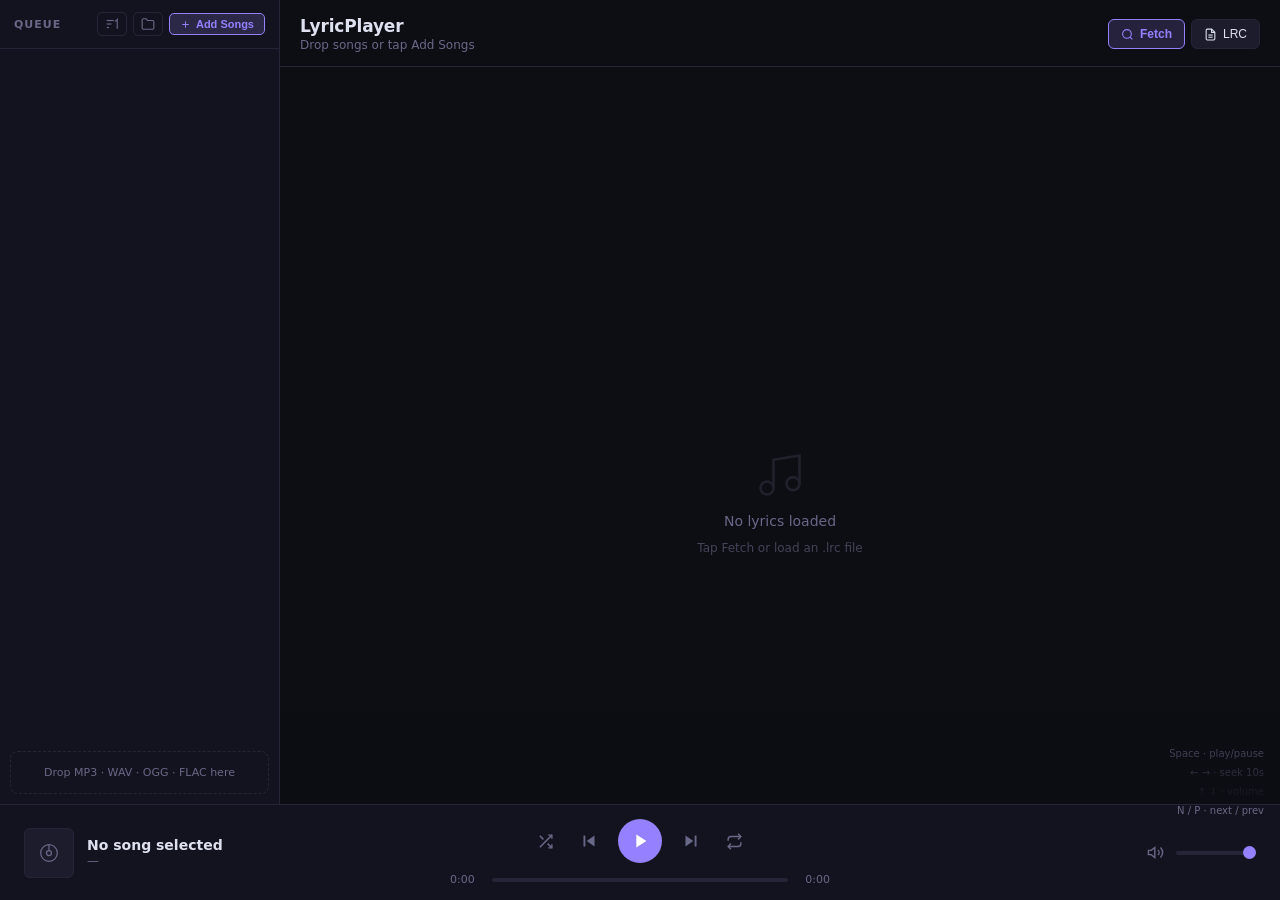
<file: index.html>
<!DOCTYPE html>
<html lang="en">
<head>
<meta charset="UTF-8">
<meta name="viewport" content="width=device-width, initial-scale=1.0, viewport-fit=cover">
<title>LyricPlayer</title>
<link rel="stylesheet" href="styles.css">
<link rel="manifest" href="manifest.json">
<meta name="theme-color" content="#9580ff">
<meta name="mobile-web-app-capable" content="yes">
<meta name="apple-mobile-web-app-capable" content="yes">
<meta name="apple-mobile-web-app-status-bar-style" content="black-translucent">
<meta name="apple-mobile-web-app-title" content="LyricPlayer">
<link rel="apple-touch-icon" href="icon.svg">
</head>
<body>
<div class="app">
  <div class="content">
    <div class="sb-backdrop" id="sbBackdrop"></div>

    <aside class="sidebar" id="sidebar">
      <div class="sb-head">
        <div class="sb-head-row">
          <h2>Queue</h2>
          <div class="sb-btns">
            <button class="icon-btn" id="sortBtn" title="Sort by filename (A→Z)">
              <svg width="14" height="14" viewBox="0 0 24 24" fill="none" stroke="currentColor" stroke-width="2"><line x1="3" y1="6" x2="15" y2="6"/><line x1="3" y1="12" x2="11" y2="12"/><line x1="3" y1="18" x2="7" y2="18"/><polyline points="17 8 21 4 21 20"/></svg>
            </button>
            <button class="icon-btn" id="folderBtn" title="Set library folder">
              <svg width="14" height="14" viewBox="0 0 24 24" fill="none" stroke="currentColor" stroke-width="2"><path d="M22 19a2 2 0 0 1-2 2H4a2 2 0 0 1-2-2V5a2 2 0 0 1 2-2h5l2 3h9a2 2 0 0 1 2 2z"/></svg>
            </button>
            <button class="add-btn" id="addBtn">
              <svg width="11" height="11" viewBox="0 0 24 24" fill="currentColor"><path d="M19 11h-6V5h-2v6H5v2h6v6h2v-6h6z"/></svg>
              Add Songs
            </button>
          </div>
        </div>
        <div class="lib-status" id="libStatus">
          <div class="lib-dot"></div>
          <div class="lib-name" id="libName">Library</div>
          <button class="lib-reload" id="libReload" title="Reload library">
            <svg width="13" height="13" viewBox="0 0 24 24" fill="none" stroke="currentColor" stroke-width="2"><polyline points="1 4 1 10 7 10"/><path d="M3.51 15a9 9 0 1 0 .49-3.17"/></svg>
          </button>
        </div>
      </div>
      <div class="playlist" id="playlist"></div>
      <div class="sb-drop" id="sbDrop">Drop MP3 · WAV · OGG · FLAC here</div>
    </aside>

    <main class="lyrics-panel">
      <div class="lyr-head">
        <button class="mob-q-btn" id="mobQBtn" title="Queue">
          <svg width="20" height="20" viewBox="0 0 24 24" fill="none" stroke="currentColor" stroke-width="2"><line x1="3" y1="6" x2="21" y2="6"/><line x1="3" y1="12" x2="21" y2="12"/><line x1="3" y1="18" x2="15" y2="18"/></svg>
        </button>
        <div class="song-info">
          <div class="si-title" id="siTitle">LyricPlayer</div>
          <div class="si-artist" id="siArtist">Drop songs or tap Add Songs</div>
        </div>
        <div class="head-btns">
          <button class="fetch-btn" id="fetchBtn" title="Auto-fetch lyrics from LRCLIB">
            <svg class="fetch-icon" width="13" height="13" viewBox="0 0 24 24" fill="none" stroke="currentColor" stroke-width="2"><circle cx="11" cy="11" r="8"/><path d="m21 21-4.35-4.35"/></svg>
            Fetch
          </button>
          <button class="lrc-btn" id="lrcBtn">
            <svg width="13" height="13" viewBox="0 0 24 24" fill="none" stroke="currentColor" stroke-width="2"><path d="M14 2H6a2 2 0 0 0-2 2v16a2 2 0 0 0 2 2h12a2 2 0 0 0 2-2V8z"/><polyline points="14 2 14 8 20 8"/><line x1="16" y1="13" x2="8" y2="13"/><line x1="16" y1="17" x2="8" y2="17"/></svg>
            LRC
          </button>
        </div>
      </div>
      <div class="lyr-wrap">
        <div class="fade-top"></div>
        <div class="fade-bot"></div>
        <div class="lyr-scroll" id="lyrScroll">
          <div class="spacer"></div>
          <div class="no-lyr">
            <svg width="52" height="52" viewBox="0 0 24 24" fill="none" stroke="currentColor" stroke-width="1.2"><path d="M9 18V5l12-2v13"/><circle cx="6" cy="18" r="3"/><circle cx="18" cy="16" r="3"/></svg>
            <p>No lyrics loaded</p>
            <small>Tap Fetch or load an .lrc file</small>
          </div>
          <div class="spacer"></div>
        </div>
      </div>
    </main>
  </div>

  <footer class="player-bar">
    <div class="p-left">
      <div class="art" id="artWrap">
        <img id="artImg" alt="">
        <span class="art-ph">
          <svg width="20" height="20" viewBox="0 0 24 24" fill="none" stroke="currentColor" stroke-width="1.5"><circle cx="12" cy="12" r="10"/><circle cx="12" cy="12" r="3"/><line x1="12" y1="9" x2="12" y2="2"/></svg>
        </span>
      </div>
      <div class="p-song">
        <div class="p-title" id="pTitle">No song selected</div>
        <div class="p-artist" id="pArtist">—</div>
      </div>
    </div>

    <div class="p-center">
      <div class="ctrl-row">
        <button class="cbtn" id="shuffleBtn" title="Shuffle (S)">
          <svg width="17" height="17" viewBox="0 0 24 24" fill="none" stroke="currentColor" stroke-width="2"><polyline points="16 3 21 3 21 8"/><line x1="4" y1="20" x2="21" y2="3"/><polyline points="21 16 21 21 16 21"/><line x1="15" y1="15" x2="21" y2="21"/><line x1="4" y1="4" x2="9" y2="9"/></svg>
        </button>
        <button class="cbtn" id="prevBtn" title="Prev (P)">
          <svg width="22" height="22" viewBox="0 0 24 24" fill="currentColor"><path d="M6 6h2v12H6zm3.5 6 8.5 6V6z"/></svg>
        </button>
        <button class="play-btn" id="playBtn" title="Play/Pause (Space)">
          <svg id="iPlay" width="22" height="22" viewBox="0 0 24 24" fill="currentColor"><path d="M8 5v14l11-7z"/></svg>
          <svg id="iPause" width="22" height="22" viewBox="0 0 24 24" fill="currentColor" style="display:none"><path d="M6 19h4V5H6v14zm8-14v14h4V5h-4z"/></svg>
        </button>
        <button class="cbtn" id="nextBtn" title="Next (N)">
          <svg width="22" height="22" viewBox="0 0 24 24" fill="currentColor"><path d="M6 18l8.5-6L6 6v12zm10-12v12h2V6h-2z"/></svg>
        </button>
        <button class="cbtn" id="repeatBtn" title="Repeat (R)">
          <svg width="17" height="17" viewBox="0 0 24 24" fill="none" stroke="currentColor" stroke-width="2"><polyline points="17 1 21 5 17 9"/><path d="M3 11V9a4 4 0 0 1 4-4h14"/><polyline points="7 23 3 19 7 15"/><path d="M21 13v2a4 4 0 0 1-4 4H3"/></svg>
        </button>
      </div>
      <div class="prog-row">
        <span class="tl" id="curT">0:00</span>
        <div class="prog" id="prog">
          <div class="prog-fill" id="progFill"></div>
          <div class="prog-thumb" id="progThumb"></div>
        </div>
        <span class="tl" id="totT">0:00</span>
      </div>
    </div>

    <div class="p-right">
      <button class="vol-btn" id="muteBtn" title="Mute (M)">
        <svg id="volIcon" width="17" height="17" viewBox="0 0 24 24" fill="none" stroke="currentColor" stroke-width="2"><polygon points="11 5 6 9 2 9 2 15 6 15 11 19 11 5"/><path d="M19.07 4.93a10 10 0 0 1 0 14.14M15.54 8.46a5 5 0 0 1 0 7.07"/></svg>
      </button>
      <input type="range" class="vol-slider" id="volSlider" min="0" max="1" step="0.01" value="1">
    </div>
  </footer>
</div>

<div class="drop-ov" id="dropOv">
  <div class="drop-box">
    <svg width="44" height="44" viewBox="0 0 24 24" fill="none" stroke="var(--accent)" stroke-width="1.5"><path d="M9 18V5l12-2v13"/><circle cx="6" cy="18" r="3"/><circle cx="18" cy="16" r="3"/></svg>
    <div class="dbt">Drop audio or LRC files</div>
    <div class="dbs">MP3 · WAV · OGG · FLAC · .lrc</div>
  </div>
</div>

<div class="kbd-hint">Space · play/pause<br>← → · seek 10s<br>↑ ↓ · volume<br>N / P · next / prev</div>
<div class="toast" id="toast"></div>

<input type="file" id="fileIn" accept="audio/*,.mp3,.wav,.ogg,.flac,.m4a,.aac,.opus" multiple style="display:none">
<input type="file" id="lrcIn" accept=".lrc,.txt" style="display:none">

<script src="app.js"></script>
</body>
</html>
</file>
<file: styles.css>
*,*::before,*::after{box-sizing:border-box;margin:0;padding:0}
:root{
  --bg:#0d0d14;--surface:#13131f;--surface2:#1c1c2d;--border:#252538;
  --accent:#9580ff;--accent-dim:rgba(149,128,255,.18);--accent-glow:rgba(149,128,255,.35);
  --text:#dde1f0;--muted:#686888;--cur:#fff;--ok:#4caf7d;--del:#f87171;
  --safe-bottom:env(safe-area-inset-bottom,0px);
}
html,body{height:100%;font-family:'Segoe UI',system-ui,sans-serif;background:var(--bg);color:var(--text);overflow:hidden;user-select:none;-webkit-tap-highlight-color:transparent}
.app{display:grid;grid-template-rows:1fr auto;height:100vh;height:100dvh}
.content{display:grid;grid-template-columns:280px 1fr;overflow:hidden}

/* ── Sidebar ── */
.sidebar{background:var(--surface);border-right:1px solid var(--border);display:flex;flex-direction:column;overflow:hidden;transition:transform .25s ease}
.sb-head{padding:12px 14px;border-bottom:1px solid var(--border);flex-shrink:0}
.sb-head-row{display:flex;align-items:center;justify-content:space-between;gap:6px}
.sb-head h2{font-size:11px;font-weight:700;letter-spacing:.09em;text-transform:uppercase;color:var(--muted)}
.sb-btns{display:flex;gap:6px;align-items:center}
.icon-btn{background:none;border:1px solid var(--border);color:var(--muted);border-radius:5px;padding:4px 7px;cursor:pointer;display:flex;align-items:center;transition:border-color .15s,color .15s}
.icon-btn:hover{border-color:var(--accent);color:var(--text)}
.icon-btn.active{border-color:var(--ok);color:var(--ok)}
.add-btn{display:flex;align-items:center;gap:5px;background:var(--accent-dim);color:var(--accent);border:1px solid var(--accent);border-radius:5px;padding:4px 10px;font-size:11px;font-weight:600;cursor:pointer;transition:background .15s}
.add-btn:hover{background:rgba(149,128,255,.3)}
.lib-status{display:none;align-items:center;gap:6px;margin-top:9px;padding:6px 8px;background:var(--surface2);border-radius:6px;border:1px solid var(--border)}
.lib-status.vis{display:flex}
.lib-dot{width:7px;height:7px;border-radius:50%;background:var(--ok);flex-shrink:0}
.lib-name{font-size:11px;color:var(--text);flex:1;white-space:nowrap;overflow:hidden;text-overflow:ellipsis}
.lib-reload{background:none;border:none;color:var(--muted);cursor:pointer;padding:2px;display:flex;align-items:center;transition:color .15s;flex-shrink:0}
.lib-reload:hover{color:var(--accent)}
.playlist{flex:1;overflow-y:auto;padding:4px 0;-webkit-overflow-scrolling:touch}
.playlist::-webkit-scrollbar{width:3px}
.playlist::-webkit-scrollbar-thumb{background:var(--border);border-radius:2px}
.track{display:flex;align-items:center;gap:9px;padding:10px 14px;cursor:pointer;border-left:2px solid transparent;transition:background .1s}
.track:hover,.track:active{background:var(--surface2)}
.track.active{background:var(--surface2);border-left-color:var(--accent)}
.track-num{width:18px;text-align:center;font-size:11px;color:var(--muted);flex-shrink:0}
.track.active .track-num{color:var(--accent)}
.track.playing .track-num{display:none}
.eq-icon{display:none;align-items:flex-end;gap:1.5px;height:13px;width:14px;flex-shrink:0}
.track.playing .eq-icon{display:flex}
.eq-b{width:3px;background:var(--accent);border-radius:1px 1px 0 0}
.track.playing .eq-b:nth-child(1){animation:eq .45s ease-in-out infinite alternate}
.track.playing .eq-b:nth-child(2){animation:eq .6s ease-in-out .1s infinite alternate}
.track.playing .eq-b:nth-child(3){animation:eq .38s ease-in-out .2s infinite alternate}
@keyframes eq{0%{height:2px}100%{height:12px}}
.track-info{flex:1;min-width:0}
.track-title{font-size:13px;font-weight:500;white-space:nowrap;overflow:hidden;text-overflow:ellipsis}
.track.active .track-title{color:var(--accent)}
.track-artist{font-size:11px;color:var(--muted);margin-top:1px;white-space:nowrap;overflow:hidden;text-overflow:ellipsis}
.track-meta{display:flex;align-items:center;gap:5px;flex-shrink:0}
.track-dur{font-size:11px;color:var(--muted);font-variant-numeric:tabular-nums}
.lrc-badge{font-size:9px;font-weight:700;background:var(--accent-dim);color:var(--accent);border-radius:3px;padding:1px 4px;letter-spacing:.04em}
.del-track{background:none;border:none;color:transparent;cursor:pointer;padding:2px 4px;border-radius:3px;line-height:1;transition:color .15s;flex-shrink:0;font-size:16px}
.track:hover .del-track{color:var(--muted)}
.del-track:hover{color:var(--del) !important}
.sb-drop{margin:10px;padding:14px 8px;text-align:center;border:1.5px dashed var(--border);border-radius:8px;font-size:11px;color:var(--muted);cursor:pointer;transition:border-color .15s,color .15s;flex-shrink:0}
.sb-drop:hover,.sb-drop.over{border-color:var(--accent);color:var(--text)}
.sb-backdrop{display:none;position:fixed;inset:0;background:rgba(0,0,0,.6);z-index:49;backdrop-filter:blur(2px)}
.sb-backdrop.vis{display:block}

/* ── Lyrics panel ── */
.lyrics-panel{display:flex;flex-direction:column;overflow:hidden;background:var(--bg)}
.lyr-head{padding:16px 20px 14px;border-bottom:1px solid var(--border);display:flex;align-items:center;justify-content:space-between;flex-shrink:0;gap:12px}
.mob-q-btn{display:none;background:none;border:none;color:var(--muted);cursor:pointer;padding:6px;align-items:center;border-radius:6px;transition:color .15s;flex-shrink:0}
.mob-q-btn:hover{color:var(--text)}
.song-info{flex:1;min-width:0}
.si-title{font-size:17px;font-weight:700;letter-spacing:-.01em;white-space:nowrap;overflow:hidden;text-overflow:ellipsis}
.si-artist{font-size:12px;color:var(--muted);margin-top:2px}
.head-btns{display:flex;gap:6px;align-items:center;flex-shrink:0}
.fetch-btn{display:flex;align-items:center;gap:6px;background:var(--accent-dim);border:1px solid var(--accent);color:var(--accent);border-radius:6px;padding:7px 12px;font-size:12px;font-weight:600;cursor:pointer;transition:background .15s;white-space:nowrap}
.fetch-btn:hover{background:rgba(149,128,255,.3)}
.fetch-btn:disabled{opacity:.5;cursor:not-allowed}
.fetch-btn.loading .fetch-icon{animation:spin .7s linear infinite}
@keyframes spin{to{transform:rotate(360deg)}}
.lrc-btn{display:flex;align-items:center;gap:6px;background:var(--surface2);border:1px solid var(--border);color:var(--text);border-radius:6px;padding:7px 12px;font-size:12px;cursor:pointer;transition:border-color .15s;white-space:nowrap}
.lrc-btn:hover{border-color:var(--accent)}
.lyr-wrap{flex:1;position:relative;overflow:hidden}
.fade-top,.fade-bot{position:absolute;left:0;right:0;height:90px;z-index:2;pointer-events:none}
.fade-top{top:0;background:linear-gradient(to bottom,var(--bg),transparent)}
.fade-bot{bottom:0;background:linear-gradient(to top,var(--bg),transparent)}
.lyr-scroll{height:100%;overflow-y:auto;scroll-behavior:smooth;padding:0 24px;-webkit-overflow-scrolling:touch}
.lyr-scroll::-webkit-scrollbar{width:3px}
.lyr-scroll::-webkit-scrollbar-thumb{background:var(--border);border-radius:2px}
.spacer{height:38vh}
.lyric-line{display:block;padding:7px 16px;margin:0 auto;max-width:600px;font-size:17px;font-weight:500;color:var(--muted);text-align:center;line-height:1.65;cursor:pointer;border-radius:8px;transition:color .3s,font-size .25s}
.lyric-line:hover,.lyric-line:active{background:var(--surface2);color:var(--text)}
.lyric-line.n1,.lyric-line.p1{color:rgba(221,225,240,.55);font-size:18px}
.lyric-line.n2,.lyric-line.p2{color:rgba(221,225,240,.32);font-size:17.5px}
.lyric-line.cur{color:var(--cur);font-size:22px;font-weight:700}
.no-lyr{display:flex;flex-direction:column;align-items:center;justify-content:center;gap:12px;color:var(--muted);padding:40px}
.no-lyr svg{opacity:.22}
.no-lyr p{font-size:14px}
.no-lyr small{font-size:12px;opacity:.6}

/* ── Player bar ── */
.player-bar{background:var(--surface);border-top:1px solid var(--border);display:grid;grid-template-columns:1fr minmax(300px,380px) 1fr;align-items:center;padding:14px 24px;gap:12px;flex-shrink:0;padding-bottom:calc(14px + var(--safe-bottom))}
.p-left{display:flex;align-items:center;gap:13px;min-width:0}
.art{width:50px;height:50px;border-radius:6px;background:var(--surface2);border:1px solid var(--border);flex-shrink:0;overflow:hidden;display:flex;align-items:center;justify-content:center}
.art img{width:100%;height:100%;object-fit:cover;display:none}
.art-ph{color:var(--muted);display:flex}
.p-song{min-width:0}
.p-title{font-size:14px;font-weight:600;white-space:nowrap;overflow:hidden;text-overflow:ellipsis}
.p-artist{font-size:12px;color:var(--muted);margin-top:1px;white-space:nowrap;overflow:hidden;text-overflow:ellipsis}
.p-center{display:flex;flex-direction:column;align-items:center;gap:10px}
.ctrl-row{display:flex;align-items:center;gap:12px}
.cbtn{background:none;border:none;color:var(--muted);cursor:pointer;padding:6px;border-radius:50%;transition:color .15s;display:flex;align-items:center;justify-content:center;position:relative;touch-action:manipulation}
.cbtn:hover{color:var(--text)}
.cbtn.on{color:var(--accent)}
.cbtn.repeat1::after{content:'1';position:absolute;top:0;right:0;font-size:7px;font-weight:700;background:var(--accent);color:#fff;width:10px;height:10px;border-radius:50%;line-height:10px;text-align:center}
.play-btn{width:44px;height:44px;border-radius:50%;background:var(--accent);color:#fff;border:none;cursor:pointer;display:flex;align-items:center;justify-content:center;transition:transform .1s,box-shadow .2s;flex-shrink:0;touch-action:manipulation}
.play-btn:hover{transform:scale(1.07);box-shadow:0 0 18px var(--accent-glow)}
.play-btn:active{transform:scale(.92)}
.prog-row{display:flex;align-items:center;gap:9px;width:100%}
.tl{font-size:11px;color:var(--muted);font-variant-numeric:tabular-nums;width:33px;flex-shrink:0}
.tl:last-child{text-align:right}
.prog{flex:1;height:4px;background:var(--border);border-radius:2px;cursor:pointer;position:relative;touch-action:none}
.prog-fill{height:100%;background:var(--accent);border-radius:2px;width:0%;pointer-events:none}
.prog-thumb{position:absolute;top:50%;width:14px;height:14px;background:#fff;border-radius:50%;pointer-events:none;transform:translate(-50%,-50%) scale(0);transition:transform .1s;left:0%}
.prog:hover .prog-thumb,.prog.drag .prog-thumb{transform:translate(-50%,-50%) scale(1)}
.p-right{display:flex;align-items:center;justify-content:flex-end;gap:8px}
.vol-btn{background:none;border:none;color:var(--muted);cursor:pointer;padding:4px;display:flex;align-items:center;transition:color .15s}
.vol-btn:hover{color:var(--text)}
.vol-slider{-webkit-appearance:none;width:80px;height:4px;background:var(--border);border-radius:2px;outline:none;cursor:pointer}
.vol-slider::-webkit-slider-thumb{-webkit-appearance:none;width:13px;height:13px;background:var(--accent);border-radius:50%;cursor:pointer}

/* ── Drop overlay ── */
.drop-ov{position:fixed;inset:0;background:rgba(13,13,20,.92);display:flex;align-items:center;justify-content:center;z-index:100;opacity:0;pointer-events:none;transition:opacity .15s}
.drop-ov.vis{opacity:1;pointer-events:all}
.drop-box{border:2px dashed var(--accent);border-radius:14px;padding:44px 60px;display:flex;flex-direction:column;align-items:center;gap:12px}
.drop-box .dbt{font-size:20px;font-weight:700;color:var(--text)}
.drop-box .dbs{font-size:13px;color:var(--muted)}

/* ── Toast ── */
.toast{position:fixed;bottom:calc(80px + var(--safe-bottom));left:50%;transform:translateX(-50%) translateY(8px);background:var(--surface2);border:1px solid var(--border);color:var(--text);padding:8px 18px;border-radius:20px;font-size:13px;opacity:0;transition:opacity .2s,transform .2s;pointer-events:none;z-index:200;white-space:nowrap;max-width:90vw;text-align:center}
.toast.show{opacity:1;transform:translateX(-50%) translateY(0)}
.toast.update{background:var(--accent);border-color:var(--accent);color:#fff;pointer-events:all;cursor:pointer;font-weight:600}
.kbd-hint{position:fixed;bottom:calc(80px + var(--safe-bottom));right:16px;font-size:10px;color:var(--muted);text-align:right;line-height:1.9;pointer-events:none}

/* ══ MOBILE ══ */
@media(max-width:768px){
  .content{grid-template-columns:1fr}
  .sidebar{position:fixed;top:0;left:0;bottom:0;width:min(280px,85vw);z-index:50;transform:translateX(-100%);box-shadow:4px 0 32px rgba(0,0,0,.7)}
  .sidebar.open{transform:translateX(0)}
  .mob-q-btn{display:flex}
  .del-track{color:var(--muted)}
  .lyr-head{padding:12px 14px 10px;gap:8px}
  .si-title{font-size:15px}
  .si-artist{font-size:11px}
  .fetch-btn,.lrc-btn{padding:6px 9px;font-size:11px}
  .player-bar{display:flex;flex-direction:column;align-items:stretch;padding:10px 16px calc(14px + var(--safe-bottom));gap:6px}
  .p-left{gap:10px}
  .art{width:42px;height:42px;border-radius:5px}
  .p-center{width:100%;flex-direction:column-reverse;gap:10px}
  .prog-row{width:100%}
  .cbtn{padding:10px}
  .play-btn{width:50px;height:50px}
  .p-right{display:none}
  .kbd-hint{display:none}
  .lyr-scroll{padding:0 8px}
  .lyric-line{padding:6px 8px;font-size:16px}
  .lyric-line.n1,.lyric-line.p1{font-size:17px}
  .lyric-line.cur{font-size:20px}
  .drop-box{padding:32px 24px}
  .drop-box .dbt{font-size:17px}
}
</file>
